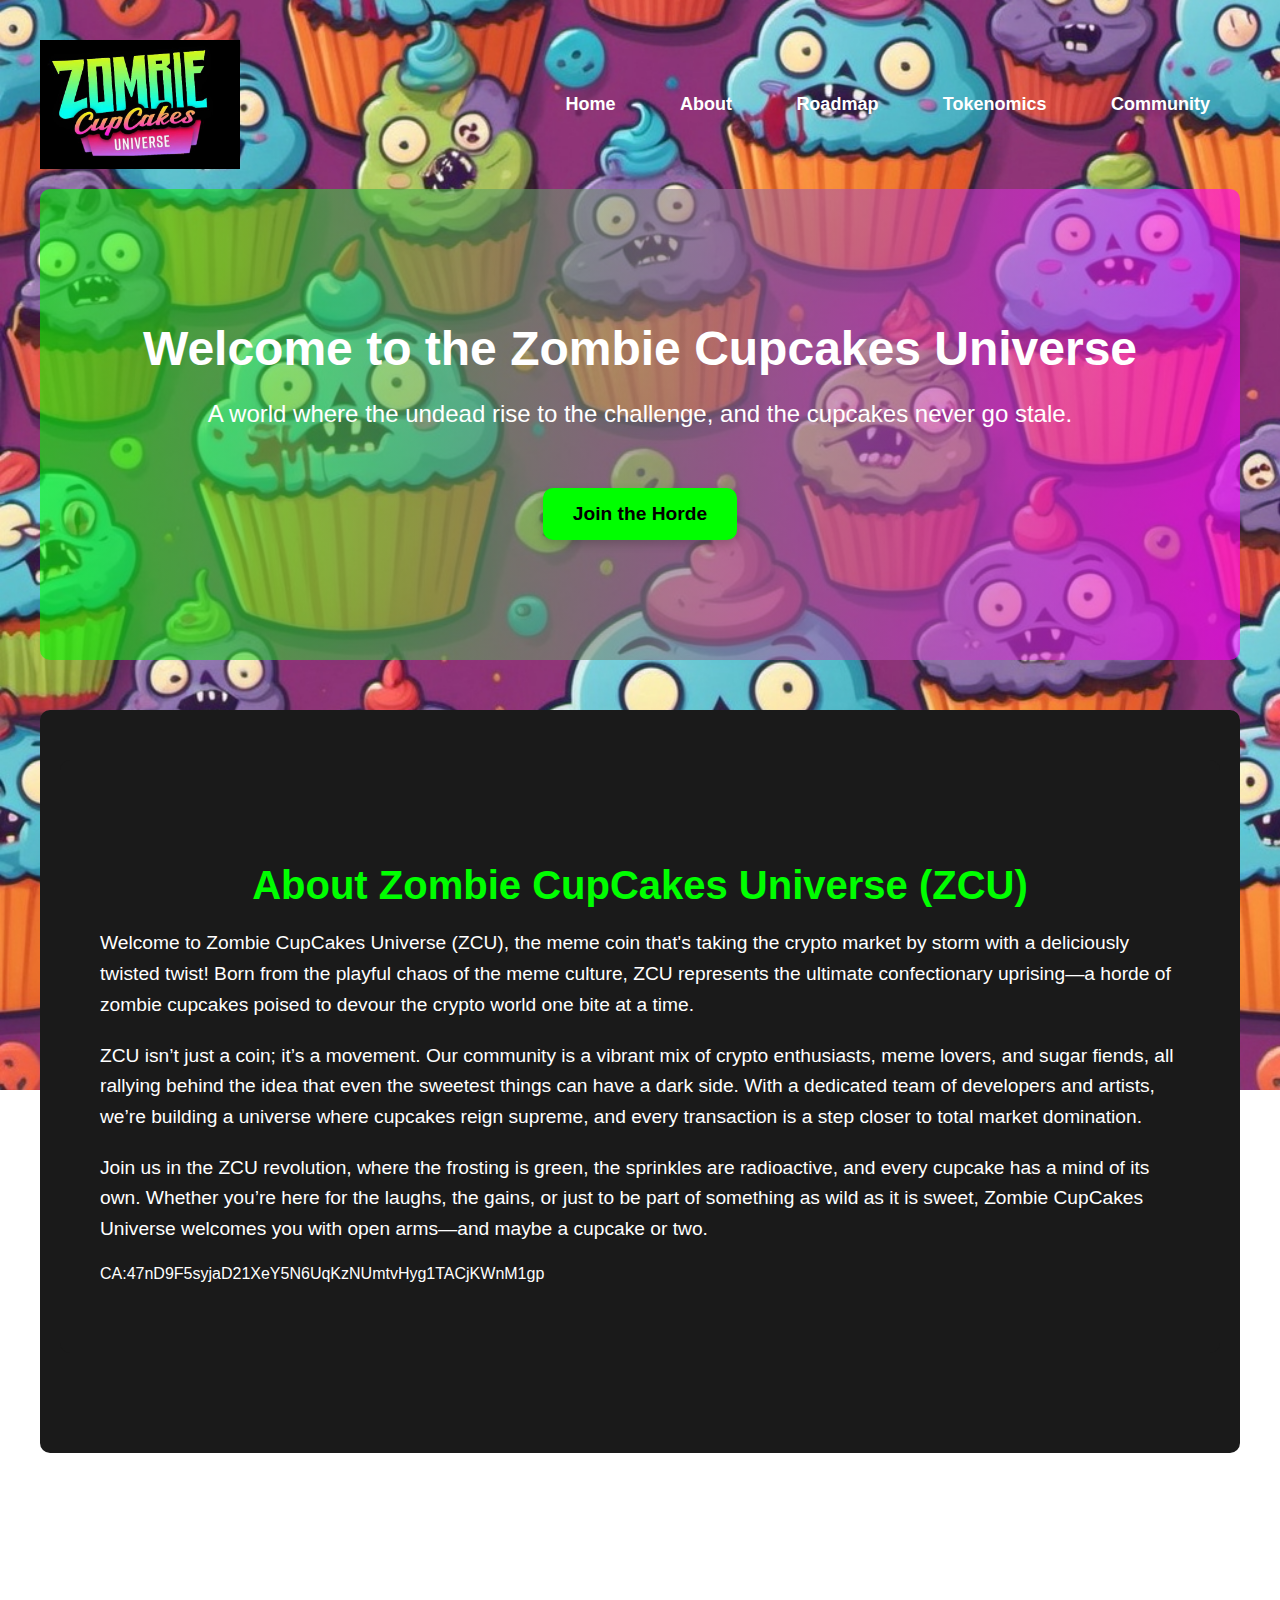
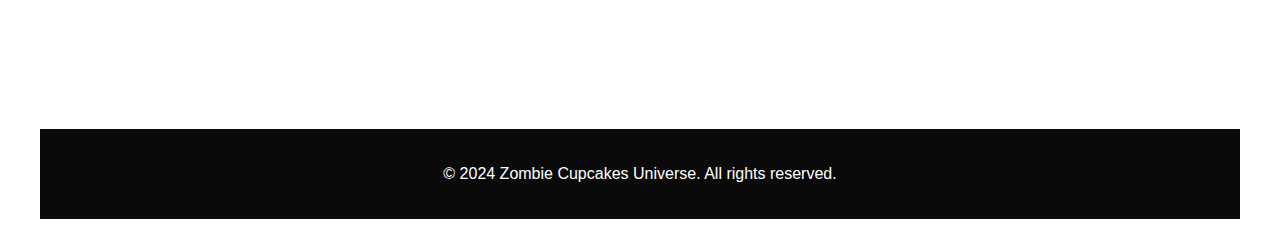
<file: index.html>
<!DOCTYPE html>
<html lang="en">
<head>
    <meta charset="UTF-8">
    <meta name="viewport" content="width=device-width, initial-scale=1.0">
    <title>Zombie Cupcakes Universe</title>
    <link rel="stylesheet" href="styles.css">
</head>
<body>
    <div class="container">
        <header>
            <img src="logo.jpg" alt="Zombie Cupcakes Universe Logo" class="logo">
            <nav>
                <ul>
                    <li><a href="#">Home</a></li>
                    <li><a href="#about">About</a></li>
                    <li><a href="roadmap.html">Roadmap</a></li>
                    <li><a href="tokenomics.html">Tokenomics</a></li>
                    <li><a href="community.html">Community</a></li>
                </ul>
            </nav>

        </header>

        <section class="hero">
            <h1>Welcome to the Zombie Cupcakes Universe</h1>
            <p>A world where the undead rise to the challenge, and the cupcakes never go stale.</p>
            <a href="https://birdeye.so/token/47nD9F5syjaD21XeY5N6UqKzNUmtvHyg1TACjKWnM1gp?chain=solana" class="join-horde-button" target="_blank">Join the Horde</a>
        </section>
        <section class="about">
            <section id="about" class="about">
                <div class="container">
                <h2>About Zombie CupCakes Universe (ZCU)</h2>
                <p>Welcome to Zombie CupCakes Universe (ZCU), the meme coin that's taking the crypto market by storm with a deliciously twisted twist! Born from the playful chaos of the meme culture, ZCU represents the ultimate confectionary uprising—a horde of zombie cupcakes poised to devour the crypto world one bite at a time.</p>
                 <p>ZCU isn’t just a coin; it’s a movement. Our community is a vibrant mix of crypto enthusiasts, meme lovers, and sugar fiends, all rallying behind the idea that even the sweetest things can have a dark side. With a dedicated team of developers and artists, we’re building a universe where cupcakes reign supreme, and every transaction is a step closer to total market domination.</p>
                <p>Join us in the ZCU revolution, where the frosting is green, the sprinkles are radioactive, and every cupcake has a mind of its own. Whether you’re here for the laughs, the gains, or just to be part of something as wild as it is sweet, Zombie CupCakes Universe welcomes you with open arms—and maybe a cupcake or two.</p>
                <f2>CA:47nD9F5syjaD21XeY5N6UqKzNUmtvHyg1TACjKWnM1gp</f2>

                </div>
            </section>

        </section>
        <section class="features">
            <h2>Why Join?</h2>
            <div class="feature-grid">
                <div class="feature-item">
                    <h3>Unique NFTs</h3>
                    <p>Collect and trade unique zombie-themed cupcakes.</p>
                </div>
                <div class="feature-item">
                    <h3>Community-Driven</h3>
                    <p>Join a passionate community of zombie cupcake enthusiasts.</p>
                </div>
            </div>
        </section>

        <footer>
            <p>&copy; 2024 Zombie Cupcakes Universe. All rights reserved.</p>
        </footer>
    </div>
</body>
</html>
</file>
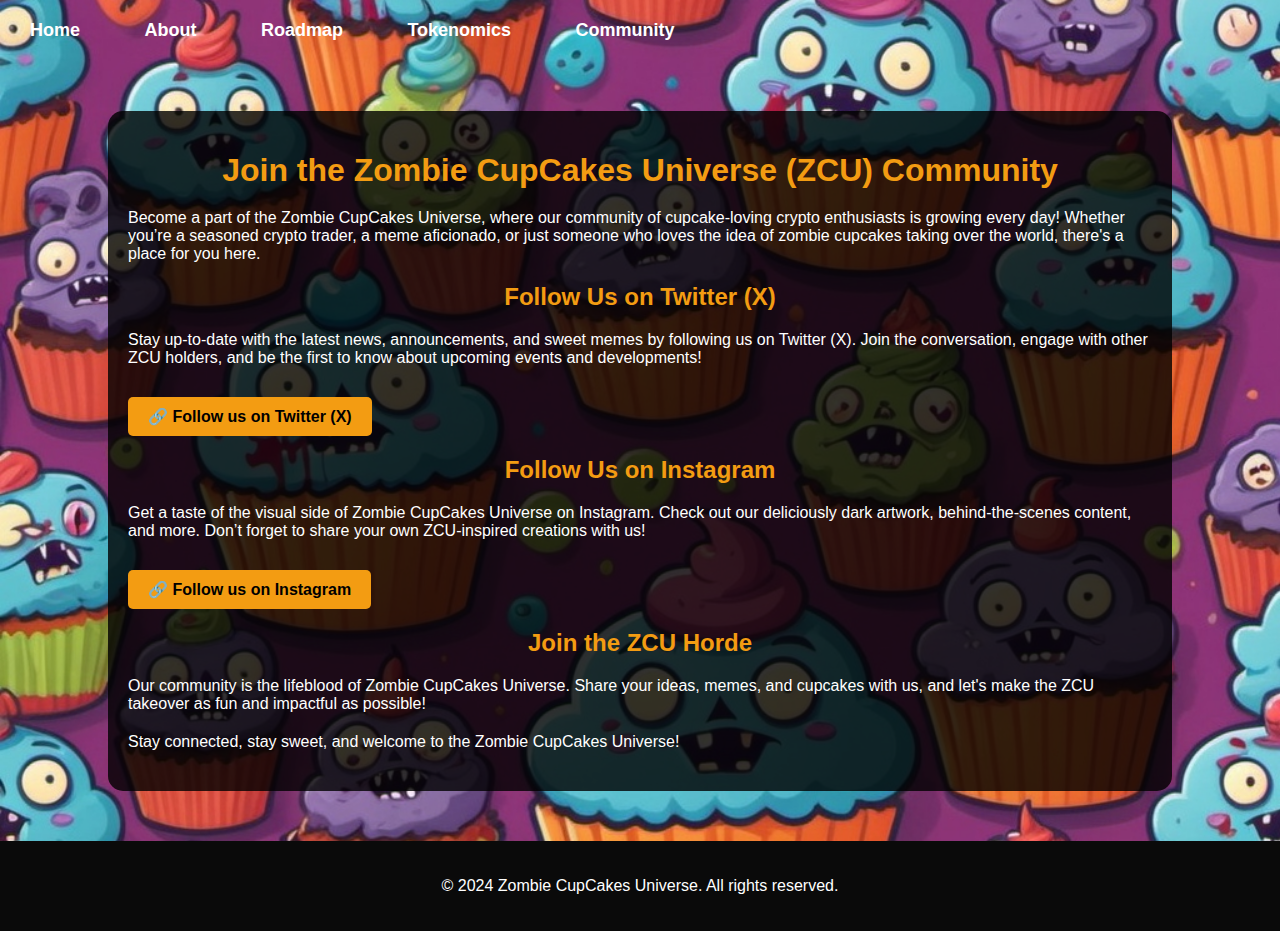
<file: community.html>
<!DOCTYPE html>
<html lang="en">
<head>
    <meta charset="UTF-8">
    <meta name="viewport" content="width=device-width, initial-scale=1.0">
    <title>ZCU Community</title>
    <link rel="stylesheet" href="styles.css">
</head>
<body>

    <!-- Header Section -->
    <header>
        <nav>
            <ul>
                <li><a href="index.html">Home</a></li>
                <li><a href="index.html#about">About</a></li>
                <li><a href="roadmap.html">Roadmap</a></li>
                <li><a href="tokenomics.html">Tokenomics</a></li>
                <li><a href="community.html" class="active">Community</a></li>
            </ul>
        </nav>
    </header>

    <!-- Community Section -->
    <section id="community" class="community">
        <div class="container community-content">
            <h1>Join the Zombie CupCakes Universe (ZCU) Community</h1>
            <p>Become a part of the Zombie CupCakes Universe, where our community of cupcake-loving crypto enthusiasts is growing every day! Whether you’re a seasoned crypto trader, a meme aficionado, or just someone who loves the idea of zombie cupcakes taking over the world, there's a place for you here.</p>

            <h2>Follow Us on Twitter (X)</h2>
            <p>Stay up-to-date with the latest news, announcements, and sweet memes by following us on Twitter (X). Join the conversation, engage with other ZCU holders, and be the first to know about upcoming events and developments!</p>
            <p><a href="https://x.com/zcupcakes33" target="_blank" class="btn">🔗 Follow us on Twitter (X)</a></p>

            <h2>Follow Us on Instagram</h2>
            <p>Get a taste of the visual side of Zombie CupCakes Universe on Instagram. Check out our deliciously dark artwork, behind-the-scenes content, and more. Don’t forget to share your own ZCU-inspired creations with us!</p>
            <p><a href="https://www.instagram.com/zombiecupcakes33" target="_blank" class="btn">🔗 Follow us on Instagram</a></p>

            <h2>Join the ZCU Horde</h2>
            <p>Our community is the lifeblood of Zombie CupCakes Universe. Share your ideas, memes, and cupcakes with us, and let's make the ZCU takeover as fun and impactful as possible!</p>
            <p>Stay connected, stay sweet, and welcome to the Zombie CupCakes Universe!</p>
        </div>
    </section>

    <!-- Footer Section -->
    <footer>
        <p>&copy; 2024 Zombie CupCakes Universe. All rights reserved.</p>
    </footer>

</body>
</html>
</file>
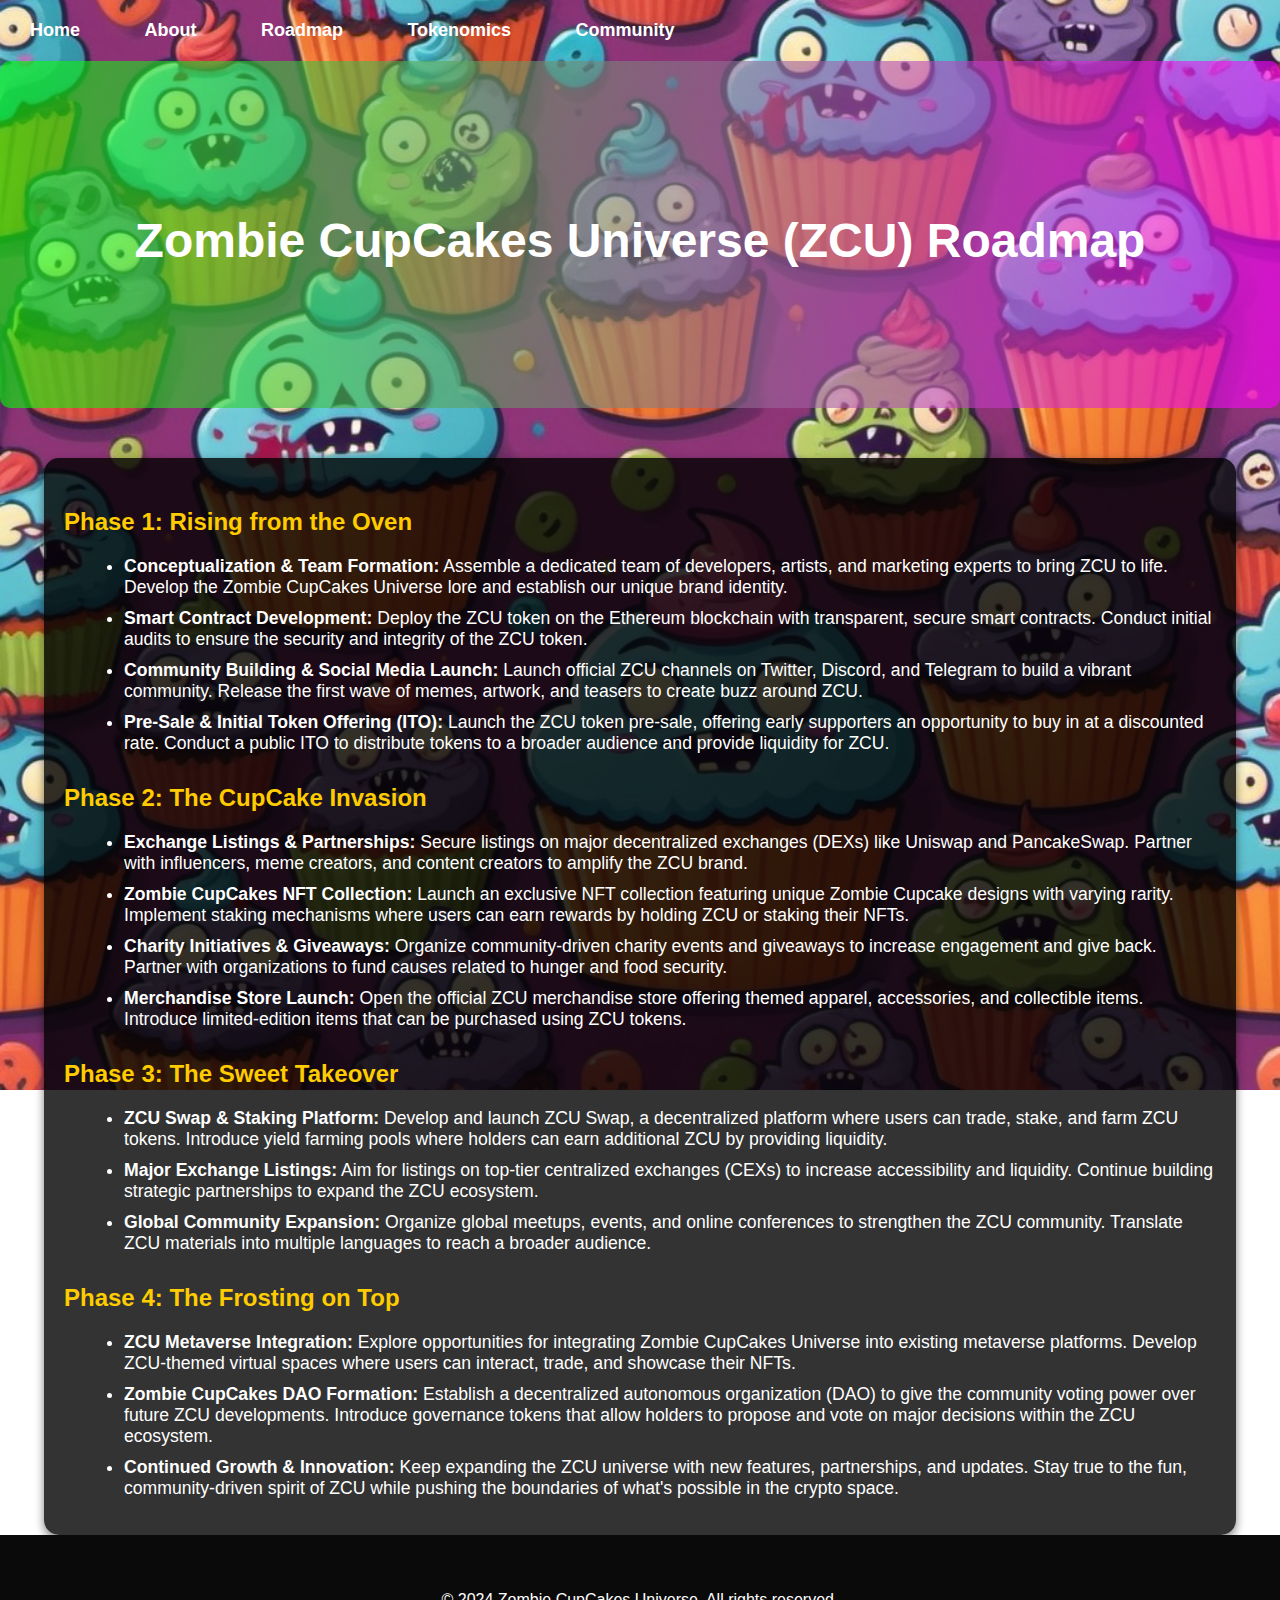
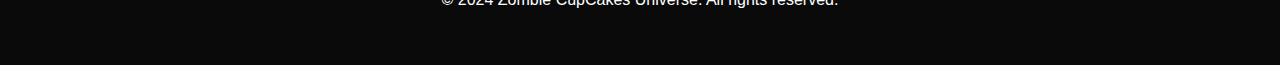
<file: roadmap.html>
<!DOCTYPE html>
<html lang="en">
<head>
    <meta charset="UTF-8">
    <meta name="viewport" content="width=device-width, initial-scale=1.0">
    <title>Zombie CupCakes Universe - Roadmap</title>
    <link rel="stylesheet" href="styles.css">
</head>
<body>
    <header>
        <nav>
            <ul>
                <li><a href="index.html">Home</a></li>
                <li><a href="index.html#about">About</a></li>
                <li><a href="roadmap.html">Roadmap</a></li>
                <li><a href="tokenomics.html">Tokenomics</a></li>
                <li><a href="community.html">Community</a></li>
            </ul>
        </nav>
    </header>

    <section class="hero">
        <div class="container">
            <h1>Zombie CupCakes Universe (ZCU) Roadmap</h1>
        </div>
    </section>

    <section id="roadmap" class="roadmap">
        <div class="container roadmap-content">
            <h2>Phase 1: Rising from the Oven</h2>
            <ul>
               <li><strong>Conceptualization & Team Formation:</strong> Assemble a dedicated team of developers, artists, and marketing experts to bring ZCU to life. Develop the Zombie CupCakes Universe lore and establish our unique brand identity.</li>
               <li><strong>Smart Contract Development:</strong> Deploy the ZCU token on the Ethereum blockchain with transparent, secure smart contracts. Conduct initial audits to ensure the security and integrity of the ZCU token.</li>
               <li><strong>Community Building & Social Media Launch:</strong> Launch official ZCU channels on Twitter, Discord, and Telegram to build a vibrant community. Release the first wave of memes, artwork, and teasers to create buzz around ZCU.</li>
               <li><strong>Pre-Sale & Initial Token Offering (ITO):</strong> Launch the ZCU token pre-sale, offering early supporters an opportunity to buy in at a discounted rate. Conduct a public ITO to distribute tokens to a broader audience and provide liquidity for ZCU.</li>
            </ul>

            <h2>Phase 2: The CupCake Invasion</h2>
            <ul>
                <li><strong>Exchange Listings & Partnerships:</strong> Secure listings on major decentralized exchanges (DEXs) like Uniswap and PancakeSwap. Partner with influencers, meme creators, and content creators to amplify the ZCU brand.</li>
                <li><strong>Zombie CupCakes NFT Collection:</strong> Launch an exclusive NFT collection featuring unique Zombie Cupcake designs with varying rarity. Implement staking mechanisms where users can earn rewards by holding ZCU or staking their NFTs.</li>
                <li><strong>Charity Initiatives & Giveaways:</strong> Organize community-driven charity events and giveaways to increase engagement and give back. Partner with organizations to fund causes related to hunger and food security.</li>
                <li><strong>Merchandise Store Launch:</strong> Open the official ZCU merchandise store offering themed apparel, accessories, and collectible items. Introduce limited-edition items that can be purchased using ZCU tokens.</li>
            </ul>

            <h2>Phase 3: The Sweet Takeover</h2>
            <ul>
                <li><strong>ZCU Swap & Staking Platform:</strong> Develop and launch ZCU Swap, a decentralized platform where users can trade, stake, and farm ZCU tokens. Introduce yield farming pools where holders can earn additional ZCU by providing liquidity.</li>
                <li><strong>Major Exchange Listings:</strong> Aim for listings on top-tier centralized exchanges (CEXs) to increase accessibility and liquidity. Continue building strategic partnerships to expand the ZCU ecosystem.</li>
                <li><strong>Global Community Expansion:</strong> Organize global meetups, events, and online conferences to strengthen the ZCU community. Translate ZCU materials into multiple languages to reach a broader audience.</li>
            </ul>

            <h2>Phase 4: The Frosting on Top</h2>
            <ul>
                <li><strong>ZCU Metaverse Integration:</strong> Explore opportunities for integrating Zombie CupCakes Universe into existing metaverse platforms. Develop ZCU-themed virtual spaces where users can interact, trade, and showcase their NFTs.</li>
                <li><strong>Zombie CupCakes DAO Formation:</strong> Establish a decentralized autonomous organization (DAO) to give the community voting power over future ZCU developments. Introduce governance tokens that allow holders to propose and vote on major decisions within the ZCU ecosystem.</li>
                <li><strong>Continued Growth & Innovation:</strong> Keep expanding the ZCU universe with new features, partnerships, and updates. Stay true to the fun, community-driven spirit of ZCU while pushing the boundaries of what's possible in the crypto space.</li>
            </ul>
        </div>
    </section>

    <footer>
        <div class="container">
            <p>&copy; 2024 Zombie CupCakes Universe. All rights reserved.</p>
        </div>
    </footer>
</body>
</html>
</file>
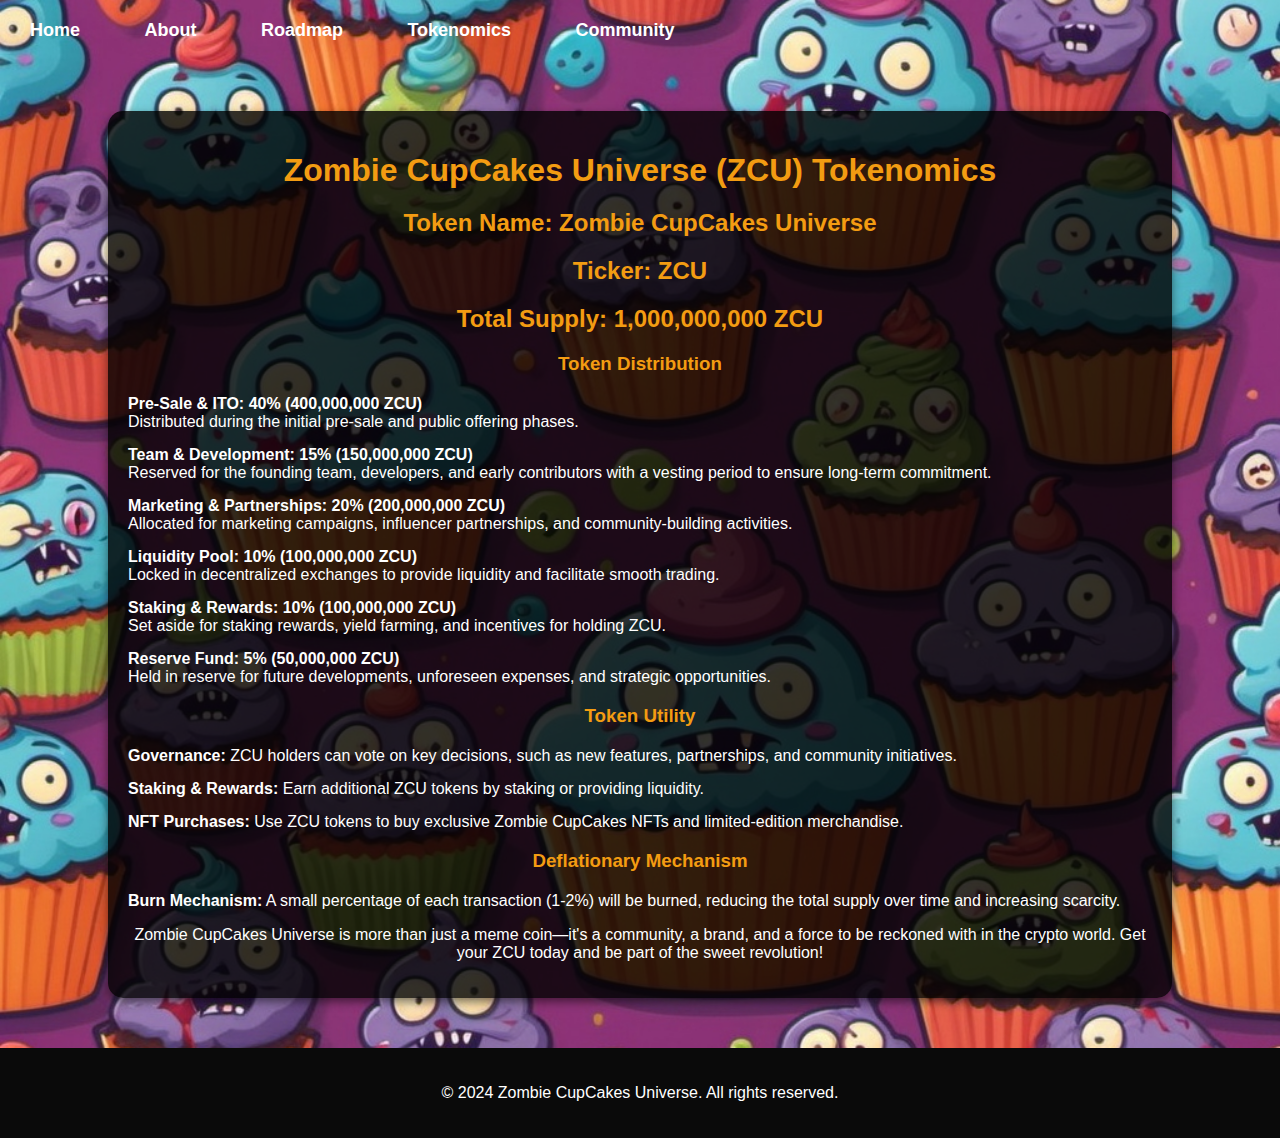
<file: tokenomics.html>
<!DOCTYPE html>
<html lang="en">
<head>
    <meta charset="UTF-8">
    <meta name="viewport" content="width=device-width, initial-scale=1.0">
    <title>ZCU Tokenomics</title>
    <link rel="stylesheet" href="styles.css">
</head>
<body>

    <!-- Header Section -->
    <header>
        <nav>
            <ul>
                <li><a href="index.html">Home</a></li>
                <li><a href="index.html#about">About</a></li>
                <li><a href="roadmap.html">Roadmap</a></li>
                <li><a href="tokenomics.html" class="active">Tokenomics</a></li>
                <li><a href="community.html">Community</a></li>
            </ul>
        </nav>
    </header>

    <!-- Tokenomics Section -->
    <section id="tokenomics" class="tokenomics">
        <div class="container tokenomics-content">
            <h1>Zombie CupCakes Universe (ZCU) Tokenomics</h1>
            <h2>Token Name: Zombie CupCakes Universe</h2>
            <h2>Ticker: ZCU</h2>
            <h2>Total Supply: 1,000,000,000 ZCU</h2>

            <h3>Token Distribution</h3>
            <ul>
                <li><strong>Pre-Sale & ITO: 40% (400,000,000 ZCU)</strong><br>
                Distributed during the initial pre-sale and public offering phases.</li>
                <li><strong>Team & Development: 15% (150,000,000 ZCU)</strong><br>
                Reserved for the founding team, developers, and early contributors with a vesting period to ensure long-term commitment.</li>
                <li><strong>Marketing & Partnerships: 20% (200,000,000 ZCU)</strong><br>
                Allocated for marketing campaigns, influencer partnerships, and community-building activities.</li>
                <li><strong>Liquidity Pool: 10% (100,000,000 ZCU)</strong><br>
                Locked in decentralized exchanges to provide liquidity and facilitate smooth trading.</li>
                <li><strong>Staking & Rewards: 10% (100,000,000 ZCU)</strong><br>
                Set aside for staking rewards, yield farming, and incentives for holding ZCU.</li>
                <li><strong>Reserve Fund: 5% (50,000,000 ZCU)</strong><br>
                Held in reserve for future developments, unforeseen expenses, and strategic opportunities.</li>
            </ul>

            <h3>Token Utility</h3>
            <ul>
                <li><strong>Governance:</strong> ZCU holders can vote on key decisions, such as new features, partnerships, and community initiatives.</li>
                <li><strong>Staking & Rewards:</strong> Earn additional ZCU tokens by staking or providing liquidity.</li>
                <li><strong>NFT Purchases:</strong> Use ZCU tokens to buy exclusive Zombie CupCakes NFTs and limited-edition merchandise.</li>
            </ul>

            <h3>Deflationary Mechanism</h3>
            <ul>
                <li><strong>Burn Mechanism:</strong> A small percentage of each transaction (1-2%) will be burned, reducing the total supply over time and increasing scarcity.</li>
            </ul>

            <p>Zombie CupCakes Universe is more than just a meme coin—it's a community, a brand, and a force to be reckoned with in the crypto world. Get your ZCU today and be part of the sweet revolution!</p>
        </div>
    </section>

    <!-- Footer Section -->
    <footer>
        <p>&copy; 2024 Zombie CupCakes Universe. All rights reserved.</p>
    </footer>

</body>
</html>
</file>
<file: styles.css>
body {
    background-image: url('background.jpg');
    background-size: cover;
    background-repeat: no-repeat;
    background-attachment: fixed;
    background-position: center;
    color: #ffffff;
    font-family: Arial, sans-serif;
    margin: 0;
    padding: 0;
}

.container {
    max-width: 1200px;
    margin: 0 auto;
    padding: 20px;
}

header {
    display: flex;
    justify-content: space-between;
    align-items: center;
    padding: 20px 0;
}

.logo {
    width: 200px;
}

.nav-container {
    background-color: rgba(0, 0, 0, 0.8); /* Black transparent box */
    padding: 10px 0;
    text-align: center;
    border-radius: 10px; /* Optional: adds rounded corners to the box */
    max-width: 80%; /* Optional: keeps the box centered with some margin */
    margin: 0 auto;
}

nav ul {
    list-style: none;
    padding: 0;
    margin: 0;
}

nav ul li {
    display: inline;
    margin: 0 15px;
}

nav ul li a {
    color: #ffffff;
    text-decoration: none;
    font-weight: bold;
    padding: 10px 15px;
    font-size: 18px; /* Increased font size */
}

nav ul li a:hover {
    color: #f39c12; /* Optional: hover color change */
}

.hero {
    text-align: center;
    padding: 100px 20px;
    background: linear-gradient(to right, rgba(0, 255, 0, 0.6), rgba(255, 0, 255, 0.6)); /* Darkened transparency */
    border-radius: 10px;
    margin-bottom: 50px;
}

.hero h1 {
    font-size: 3em;
    margin-bottom: 20px;
}

.hero p {
    font-size: 1.5em;
    margin-bottom: 40px;
}
.about {
    background-color: #1a1a1a;
    padding: 50px 20px;
    color: #ffffff;
    border-radius: 10px;
    margin-bottom: 50px;
}

.about .container {
    max-width: 1200px;
    margin: 0 auto;
}

.about h2 {
    font-size: 2.5em;
    margin-bottom: 20px;
    color: #00ff00; /* Example color; adjust to your brand */
    text-align: center;
}

.about p {
    font-size: 1.2em;
    line-height: 1.6;
    margin-bottom: 20px;
}

.join-horde-button {
    display: inline-block;
    background-color: #00ff00; /* Bright green for visibility */
    color: #000000; /* Black text */
    padding: 15px 30px;
    text-align: center;
    font-size: 1.2em;
    font-weight: bold;
    text-decoration: none;
    border-radius: 10px;
    transition: background-color 0.3s ease;
    box-shadow: 0 4px 10px rgba(0, 0, 0, 0.2);
    margin: 20px auto;
}

.join-horde-button:hover {
    background-color: #00cc00; /* Slightly darker green on hover */
    box-shadow: 0 6px 14px rgba(0, 0, 0, 0.3);
}

.cta-button {
    background-color: #000;
    color: #fff;
    padding: 15px 30px;
    text-transform: uppercase;
    font-weight: bold;
    text-decoration: none;
    border-radius: 5px;
    transition: background-color 0.3s;
}

.cta-button:hover {
    background-color: #ff00ff; /* Example color; adjust to your brand */
}

.features {
    text-align: center;
    margin-bottom: 50px;
}

.features h2 {
    font-size: 2.5em;
    margin-bottom: 20px;
}

.feature-grid {
    display: flex;
    justify-content: space-around;
}

.feature-item {
    max-width: 300px;
    text-align: left;
}

footer {
    text-align: center;
    padding: 20px 0;
    background-color: #0a0a0a;
}
html {
    scroll-behavior: smooth;
}
/* Additional styles for Roadmap page */
.roadmap h2 {
    color: #ffcc00;
    margin-top: 30px;
}

.roadmap ul {
    list-style-type: disc;
    margin-left: 20px;
}

.roadmap ul li {
    margin-bottom: 10px;
    font-size: 1.1em;
}
.roadmap-content {
    background-color: rgba(0, 0, 0, 0.8); /* Black background with slight transparency */
    padding: 20px; /* Space inside the box */
    border-radius: 15px; /* Rounded corners */
    color: #ffffff; /* White text for readability */
    box-shadow: 0 4px 10px rgba(0, 0, 0, 0.5); /* Optional shadow for a 3D effect */
    max-width: 90%; /* Limit the width of the content box */
    margin: 0 auto; /* Center the box horizontally */
}
.tokenomics-content {
    background-color: rgba(0, 0, 0, 0.8); /* Black background with slight transparency */
    padding: 20px; /* Space inside the box */
    border-radius: 15px; /* Rounded corners */
    color: #ffffff; /* White text for readability */
    box-shadow: 0 4px 10px rgba(0, 0, 0, 0.5); /* Optional shadow for a 3D effect */
    max-width: 90%; /* Limit the width of the content box */
    margin: 0 auto; /* Center the box horizontally */
}
.tokenomics {
    padding: 50px 0;
    text-align: center;
}

.tokenomics-content {
    background-color: rgba(0, 0, 0, 0.8); /* Black box background */
    padding: 20px;
    border-radius: 15px;
    max-width: 80%;
    margin: 0 auto;
}

.tokenomics h1, .tokenomics h2, .tokenomics h3 {
    margin-bottom: 20px;
    color: #f39c12;
}

.tokenomics ul {
    list-style: none;
    padding: 0;
}

.tokenomics ul li {
    margin-bottom: 15px;
    text-align: left;
}
.community {
    padding: 50px 0;
    text-align: center;
}

.community-content {
    background-color: rgba(0, 0, 0, 0.8); /* Black box background */
    padding: 20px;
    border-radius: 15px;
    max-width: 80%;
    margin: 0 auto;
}

.community h1, .community h2 {
    margin-bottom: 20px;
    color: #f39c12;
}

.community p {
    margin-bottom: 20px;
    text-align: left;
}

.community .btn {
    background-color: #f39c12;
    color: #000000;
    padding: 10px 20px;
    text-decoration: none;
    border-radius: 5px;
    font-weight: bold;
    display: inline-block;
    margin-top: 10px;
}

.community .btn:hover {
    background-color: #ffcc00;
}
</file>
